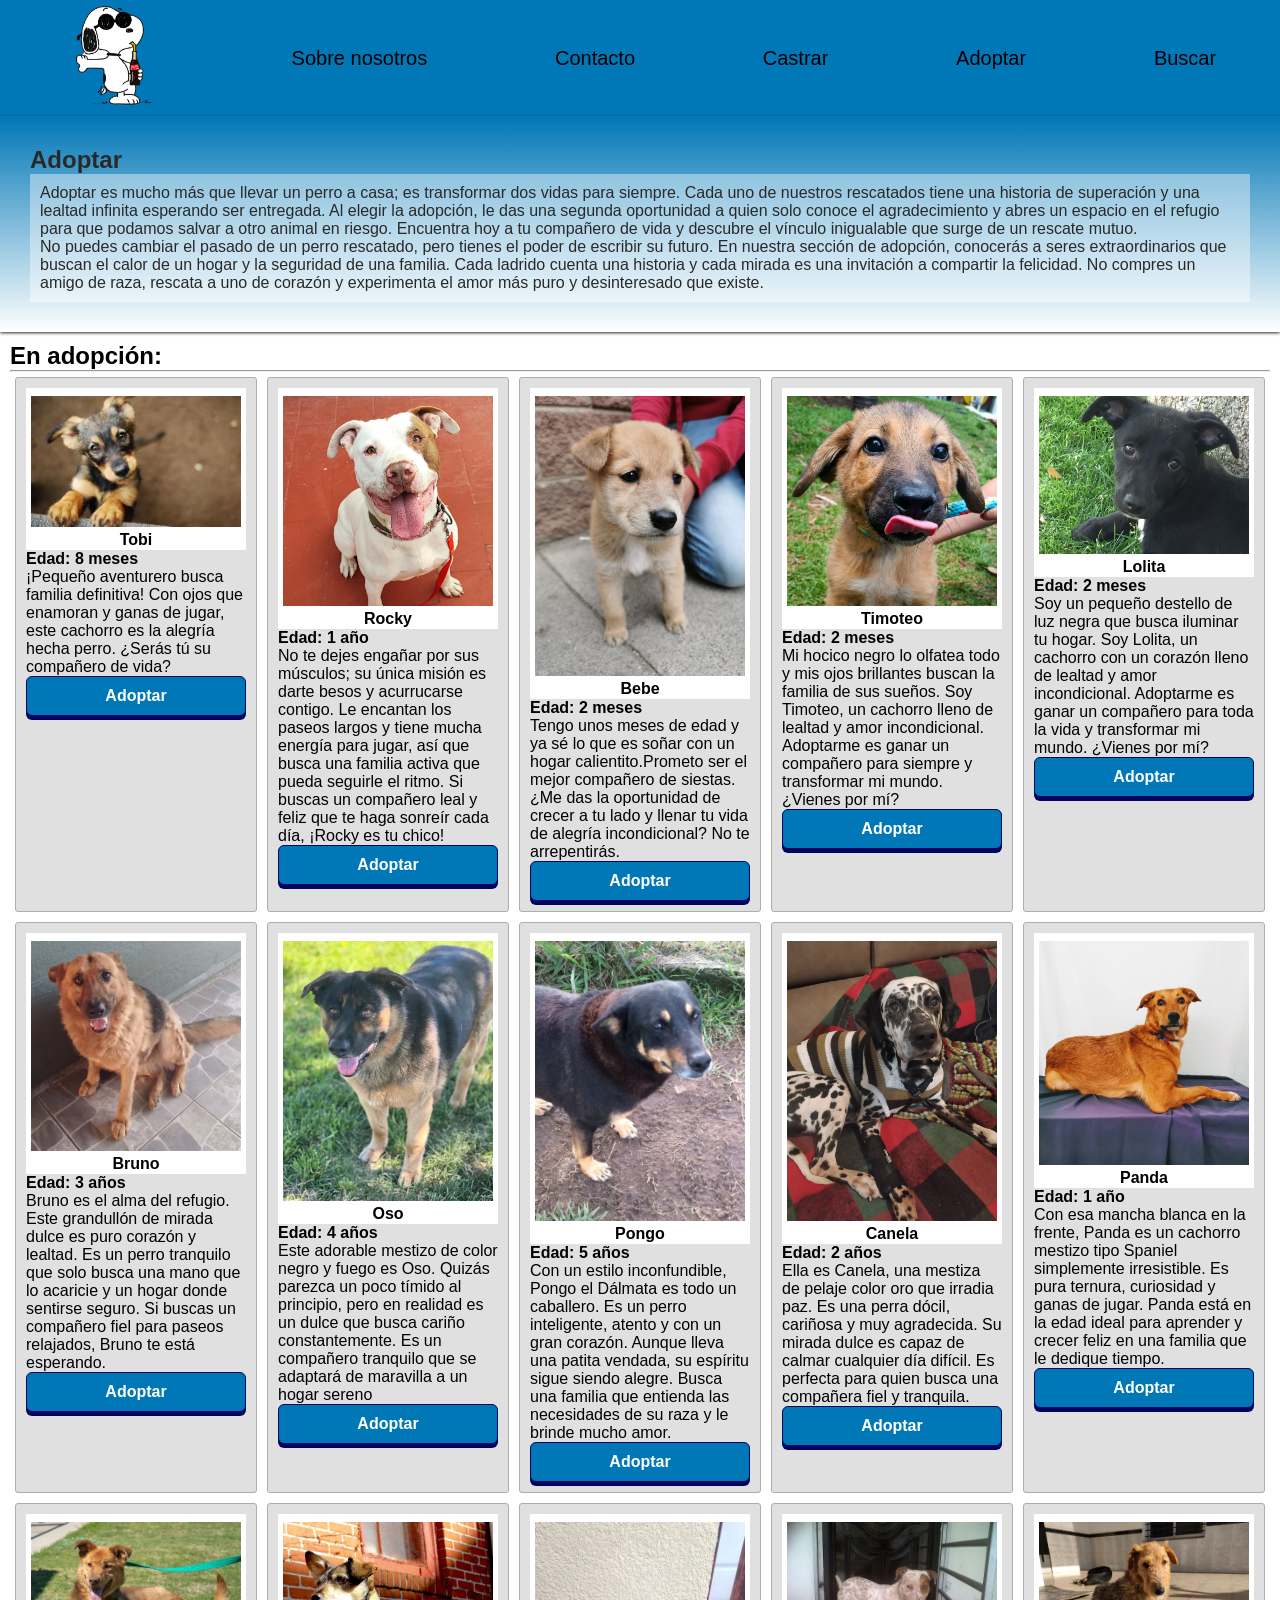
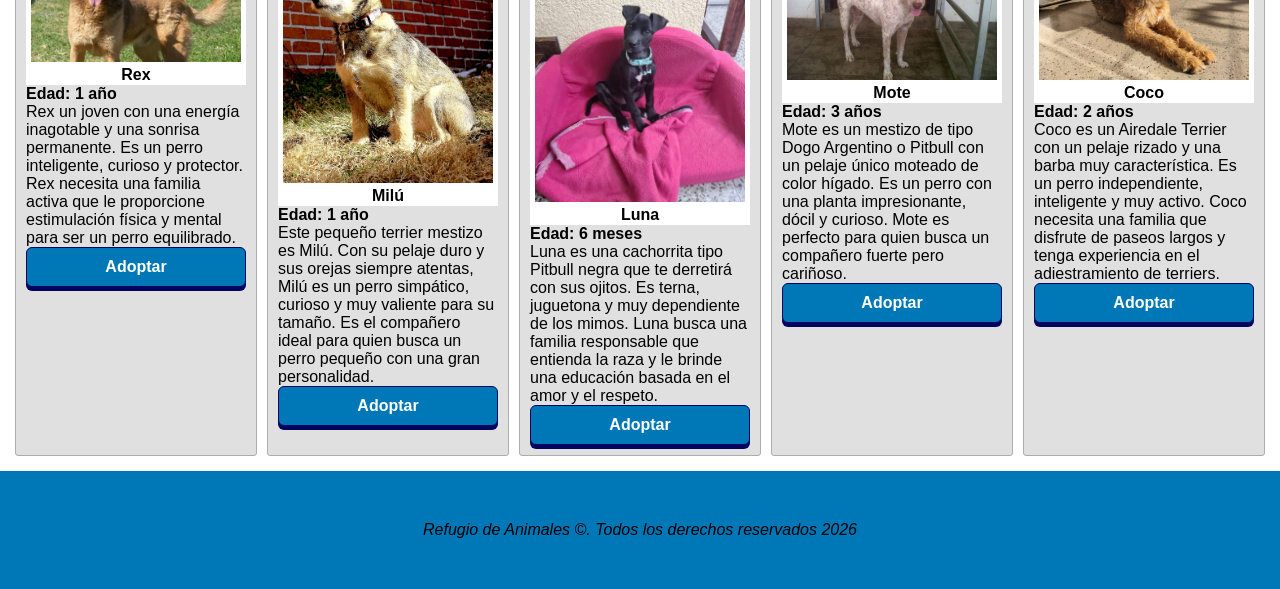
<file: adopcion.html>
<!doctype html>
<html lang="es">
  <head>
    <meta charset="UTF-8" />
    <meta name="viewport" content="width=device-width, initial-scale=1.0" />
    <link rel="stylesheet" href="asset/css/styles.css" />
    <title>Document</title>
  </head>
  <body>
    <header>
      <nav class="navegacion">
        <ul>
          <li>
            <a href="index.html"
              ><img src="asset/img/snoopy-nav-inicio.png" alt="Inicio"
            /></a>
          </li>
          <li><a href="nosotros.html">Sobre nosotros</a></li>
          <li><a href="contacto.html">Contacto</a></li>
          <li><a href="castrar.html">Castrar</a></li>
          <li><a href="adopcion.html">Adoptar</a></li>
          <li><a href="buscar.html">Buscar</a></li>
        </ul>
      </nav>
    </header>
    <main>
      <section class="adoptar-head">
        <h1>Adoptar</h1>
        <article class="cont-parrafos">
          <p>
            Adoptar es mucho más que llevar un perro a casa; es transformar dos
            vidas para siempre. Cada uno de nuestros rescatados tiene una
            historia de superación y una lealtad infinita esperando ser
            entregada. Al elegir la adopción, le das una segunda oportunidad a
            quien solo conoce el agradecimiento y abres un espacio en el refugio
            para que podamos salvar a otro animal en riesgo. Encuentra hoy a tu
            compañero de vida y descubre el vínculo inigualable que surge de un
            rescate mutuo.
          </p>
          <p>
            No puedes cambiar el pasado de un perro rescatado, pero tienes el
            poder de escribir su futuro. En nuestra sección de adopción,
            conocerás a seres extraordinarios que buscan el calor de un hogar y
            la seguridad de una familia. Cada ladrido cuenta una historia y cada
            mirada es una invitación a compartir la felicidad. No compres un
            amigo de raza, rescata a uno de corazón y experimenta el amor más
            puro y desinteresado que existe.
          </p>
        </article>
      </section>
      <section class="adoptar">
        <h2>En adopción:</h2>
        <hr />
        <div class="cont-cartas-adopcion">
          <div class="carta-adopcion">
            <div class="imagen-carta-adopcion">
              <img src="asset/img/perros-adopcion/perro-1.webp" alt="" />
              <p><strong>Tobi</strong></p>
            </div>
            <p>
              <strong>Edad: 8 meses</strong><br />
              ¡Pequeño aventurero busca familia definitiva! Con ojos que
              enamoran y ganas de jugar, este cachorro es la alegría hecha
              perro. ¿Serás tú su compañero de vida?
            </p>
            <a href="contacto.html">Adoptar</a>
          </div>

          <div class="carta-adopcion">
            <div class="imagen-carta-adopcion">
              <img src="asset/img/perros-adopcion/perro-2.jpg" alt="" />
              <p><strong>Rocky</strong></p>
            </div>
            <p>
              <strong>Edad: 1 año</strong><br />
              No te dejes engañar por sus músculos; su única misión es darte
              besos y acurrucarse contigo. Le encantan los paseos largos y tiene
              mucha energía para jugar, así que busca una familia activa que
              pueda seguirle el ritmo. Si buscas un compañero leal y feliz que
              te haga sonreír cada día, ¡Rocky es tu chico!
            </p>
            <a href="contacto.html">Adoptar</a>
          </div>

          <div class="carta-adopcion">
            <div class="imagen-carta-adopcion">
              <img src="asset/img/perros-adopcion/perro-3.png" alt="" />
              <p><strong>Bebe</strong></p>
            </div>
            <p>
              <strong>Edad: 2 meses</strong><br />
              Tengo unos meses de edad y ya sé lo que es soñar con un hogar
              calientito.Prometo ser el mejor compañero de siestas. ¿Me das la
              oportunidad de crecer a tu lado y llenar tu vida de alegría
              incondicional? No te arrepentirás.
            </p>
            <a href="contacto.html">Adoptar</a>
          </div>

          <div class="carta-adopcion">
            <div class="imagen-carta-adopcion">
              <img src="asset/img/perros-adopcion/perro-4.jpeg" alt="" />
              <p><strong>Timoteo</strong></p>
            </div>
            <p>
              <strong>Edad: 2 meses</strong><br />
              Mi hocico negro lo olfatea todo y mis ojos brillantes buscan la
              familia de sus sueños. Soy Timoteo, un cachorro lleno de lealtad y
              amor incondicional. Adoptarme es ganar un compañero para siempre y
              transformar mi mundo. ¿Vienes por mí?
            </p>
            <a href="contacto.html">Adoptar</a>
          </div>

          <div class="carta-adopcion">
            <div class="imagen-carta-adopcion">
              <img src="asset/img/perros-adopcion/perro-5.webp" alt="" />
              <p><strong>Lolita</strong></p>
            </div>
            <p>
              <strong>Edad: 2 meses</strong><br />
              Soy un pequeño destello de luz negra que busca iluminar tu hogar.
              Soy Lolita, un cachorro con un corazón lleno de lealtad y amor
              incondicional. Adoptarme es ganar un compañero para toda la vida y
              transformar mi mundo. ¿Vienes por mí?
            </p>
            <a href="contacto.html">Adoptar</a>
          </div>

          <div class="carta-adopcion">
            <div class="imagen-carta-adopcion">
              <img src="asset/img/perros-adopcion/perro-6.webp" alt="" />
              <p><strong>Bruno</strong></p>
            </div>
            <p>
              <strong>Edad: 3 años</strong><br />
              Bruno es el alma del refugio. Este grandullón de mirada dulce es
              puro corazón y lealtad. Es un perro tranquilo que solo busca una
              mano que lo acaricie y un hogar donde sentirse seguro. Si buscas
              un compañero fiel para paseos relajados, Bruno te está esperando.
            </p>
            <a href="contacto.html">Adoptar</a>
          </div>

          <div class="carta-adopcion">
            <div class="imagen-carta-adopcion">
              <img src="asset/img/perros-adopcion/perro-7.jpg" alt="" />
              <p><strong>Oso</strong></p>
            </div>
            <p>
              <strong>Edad: 4 años</strong><br />
              Este adorable mestizo de color negro y fuego es Oso. Quizás
              parezca un poco tímido al principio, pero en realidad es un dulce
              que busca cariño constantemente. Es un compañero tranquilo que se
              adaptará de maravilla a un hogar sereno
            </p>
            <a href="contacto.html">Adoptar</a>
          </div>

          <div class="carta-adopcion">
            <div class="imagen-carta-adopcion">
              <img src="asset/img/perros-adopcion/perro-8.jpg" alt="" />
              <p><strong>Pongo</strong></p>
            </div>
            <p>
              <strong>Edad: 5 años</strong><br />
              Con un estilo inconfundible, Pongo el Dálmata es todo un
              caballero. Es un perro inteligente, atento y con un gran corazón.
              Aunque lleva una patita vendada, su espíritu sigue siendo alegre.
              Busca una familia que entienda las necesidades de su raza y le
              brinde mucho amor.
            </p>
            <a href="contacto.html">Adoptar</a>
          </div>

          <div class="carta-adopcion">
            <div class="imagen-carta-adopcion">
              <img src="asset/img/perros-adopcion/perro-9.jpeg" alt="" />
              <p><strong>Canela</strong></p>
            </div>
            <p>
              <strong>Edad: 2 años</strong><br />
              Ella es Canela, una mestiza de pelaje color oro que irradia paz.
              Es una perra dócil, cariñosa y muy agradecida. Su mirada dulce es
              capaz de calmar cualquier día difícil. Es perfecta para quien
              busca una compañera fiel y tranquila.
            </p>
            <a href="contacto.html">Adoptar</a>
          </div>

          <div class="carta-adopcion">
            <div class="imagen-carta-adopcion">
              <img src="asset/img/perros-adopcion/perro-10.jpg" alt="" />
              <p><strong>Panda</strong></p>
            </div>
            <p>
              <strong>Edad: 1 año</strong><br />
              Con esa mancha blanca en la frente, Panda es un cachorro mestizo
              tipo Spaniel simplemente irresistible. Es pura ternura, curiosidad
              y ganas de jugar. Panda está en la edad ideal para aprender y
              crecer feliz en una familia que le dedique tiempo.
            </p>
            <a href="contacto.html">Adoptar</a>
          </div>

          <div class="carta-adopcion">
            <div class="imagen-carta-adopcion">
              <img src="asset/img/perros-adopcion/perro-11.webp" alt="" />
              <p><strong>Rex</strong></p>
            </div>
            <p>
              <strong>Edad: 1 año</strong><br />
              Rex un joven con una energía inagotable y una sonrisa permanente.
              Es un perro inteligente, curioso y protector. Rex necesita una
              familia activa que le proporcione estimulación física y mental
              para ser un perro equilibrado.
            </p>
            <a href="contacto.html">Adoptar</a>
          </div>

          <div class="carta-adopcion">
            <div class="imagen-carta-adopcion">
              <img src="asset/img/perros-adopcion/perro-12.jpg" alt="" />
              <p><strong>Milú</strong></p>
            </div>
            <p>
              <strong>Edad: 1 año</strong><br />
              Este pequeño terrier mestizo es Milú. Con su pelaje duro y sus
              orejas siempre atentas, Milú es un perro simpático, curioso y muy
              valiente para su tamaño. Es el compañero ideal para quien busca un
              perro pequeño con una gran personalidad.
            </p>
            <a href="contacto.html">Adoptar</a>
          </div>

          <div class="carta-adopcion">
            <div class="imagen-carta-adopcion">
              <img src="asset/img/perros-adopcion/perro-13.jpg" alt="" />
              <p><strong>Luna</strong></p>
            </div>
            <p>
              <strong>Edad: 6 meses</strong><br />
              Luna es una cachorrita tipo Pitbull negra que te derretirá con sus
              ojitos. Es terna, juguetona y muy dependiente de los mimos. Luna
              busca una familia responsable que entienda la raza y le brinde una
              educación basada en el amor y el respeto.
            </p>
            <a href="contacto.html">Adoptar</a>
          </div>

          <div class="carta-adopcion">
            <div class="imagen-carta-adopcion">
              <img src="asset/img/perros-adopcion/perro-14.jpg" alt="" />
              <p><strong>Mote</strong></p>
            </div>
            <p>
              <strong>Edad: 3 años</strong><br />
              Mote es un mestizo de tipo Dogo Argentino o Pitbull con un pelaje
              único moteado de color hígado. Es un perro con una planta
              impresionante, dócil y curioso. Mote es perfecto para quien busca
              un compañero fuerte pero cariñoso.
            </p>
            <a href="contacto.html">Adoptar</a>
          </div>

          <div class="carta-adopcion">
            <div class="imagen-carta-adopcion">
              <img src="asset/img/perros-adopcion/perro-15.jpeg" alt="" />
              <p><strong>Coco</strong></p>
            </div>
            <p>
              <strong>Edad: 2 años</strong><br />
              Coco es un Airedale Terrier con un pelaje rizado y una barba muy
              característica. Es un perro independiente, inteligente y muy
              activo. Coco necesita una familia que disfrute de paseos largos y
              tenga experiencia en el adiestramiento de terriers.
            </p>
            <a href="contacto.html">Adoptar</a>
          </div>
        </div>
      </section>
    </main>
    <footer>
      <em> Refugio de Animales &copy;. Todos los derechos reservados 2026</em>
    </footer>
  </body>
</html>
</file>
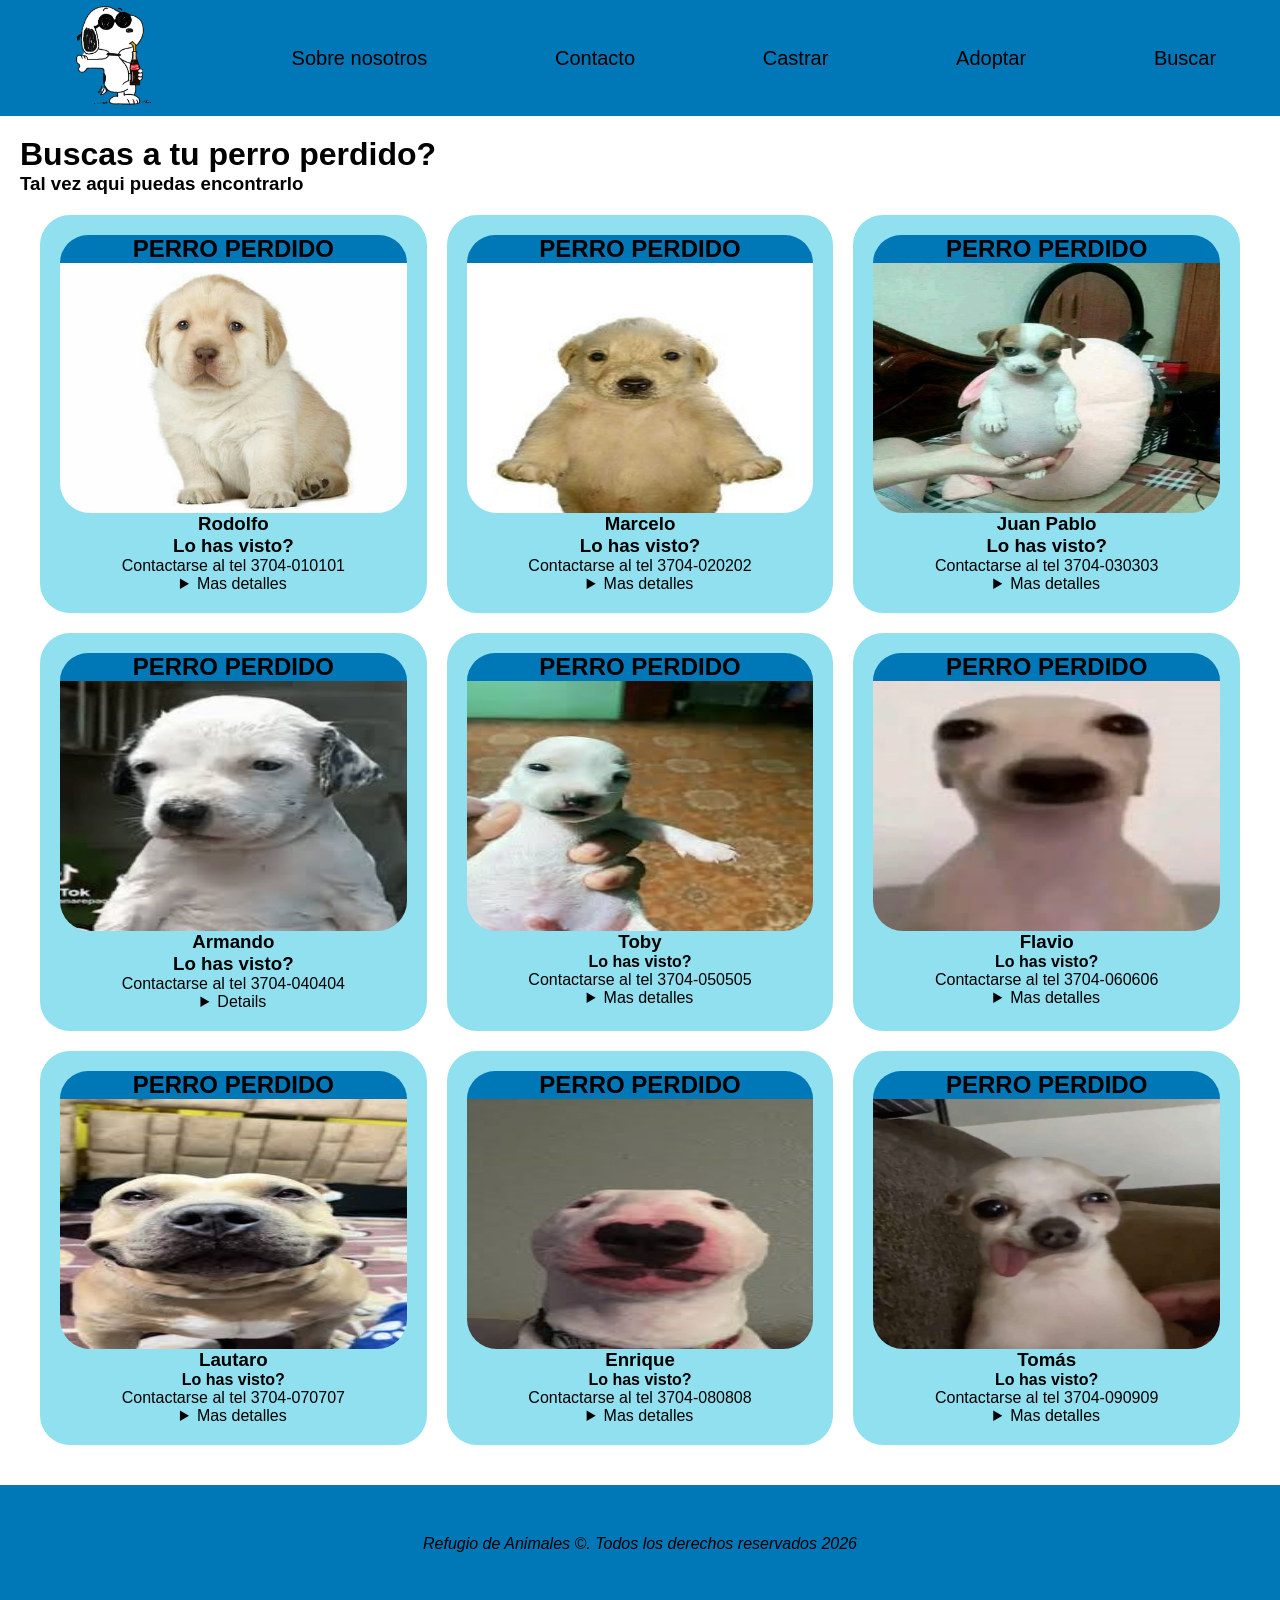
<file: buscar.html>
<!DOCTYPE html>
<html lang="en">
<head>
    <meta charset="UTF-8">
    <meta name="viewport" content="width=device-width, initial-scale=1.0">
    <title>Busqueda</title>
    <link rel="stylesheet" href="asset/css/styles.css">
</head>
<body>
    <div class="contenedor">
    <header>
      <nav class="navegacion">
        <ul>
          <li>
            <a href="index.html"
              ><img src="asset/img/snoopy-nav-inicio.png" alt="Inicio"
            /></a>
          </li>
          <li><a href="nosotros.html">Sobre nosotros</a></li>
          <li><a href="contacto.html">Contacto</a></li>
          <li><a href="castrar.html">Castrar</a></li>
          <li><a href="adopcion.html">Adoptar</a></li>
          <li><a href="buscar.html">Buscar</a></li>
        </ul>
      </nav>
    </header>
    <main class="buscar">
        <h1>Buscas a tu perro perdido?</h1>
        <h3>Tal vez aqui puedas encontrarlo</h3>
        <div class="busqueda">
            <div><h2>PERRO PERDIDO</h2>
                <img src="asset/img/perrito1.jpg" alt="perrito1">
                <h3>Rodolfo</h3>
                <h3>Lo has visto?</h3>
                <p>Contactarse al tel 3704-010101</p>
                <details>Esta perdido de hace mucho
                    <summary>
                        Mas detalles
                    </summary>
                </details>
            </div>
            <div><h2>PERRO PERDIDO</h2>
                <img src="asset/img/perrito2.jpg" alt="perrito2">
                <h3>Marcelo</h3>
                <h3>Lo has visto?</h3>
                <p>Contactarse al tel 3704-020202</p>
                <details>Esta perdido de hace mucho
                    <summary>
                        Mas detalles
                    </summary>
                </details>
            </div>
            <div><h2>PERRO PERDIDO</h2>
                <img src="asset/img/perrito3.png" alt="perrito3">
                <h3>Juan Pablo</h3>
                <h3>Lo has visto?</h3>
                <p>Contactarse al tel 3704-030303</p>
                <details>Esta perdido de hace mucho
                    <summary>
                        Mas detalles
                    </summary>
                </details>
            </div>
            <div><h2>PERRO PERDIDO</h2>
                <img src="asset/img/perrito4.png" alt="perrito4">
                <h3>Armando</h3>
                <h3>Lo has visto?</h3>
                <p>Contactarse al tel 3704-040404</p>
                <details>Esta perdido de hace mucho
                        Mas detalles
                    </summary>
                </details>
            </div>
            <div><h2>PERRO PERDIDO</h2>
                <img src="asset/img/perrito5.png" alt="perrito5">
                <h3>Toby</h3>
                <h4>Lo has visto?</h4>
                <p>Contactarse al tel 3704-050505</p>
                <details>Esta perdido de hace mucho
                    <summary>
                        Mas detalles
                    </summary>
                </details>
            </div>
            <div><h2>PERRO PERDIDO</h2>
                <img src="asset/img/perrito6.png" alt="perrito6">
                <h3>Flavio</h3>
                <h4>Lo has visto?</h4>
                <p>Contactarse al tel 3704-060606</p>
                <details>Esta perdido de hace mucho
                    <summary>
                        Mas detalles
                    </summary>
                </details>
            </div>
            <div><h2>PERRO PERDIDO</h2>
                <img src="asset/img/perrito7.png" alt="perrito7">
                <h3>Lautaro</h3>
                <h4>Lo has visto?</h4>
                <p>Contactarse al tel 3704-070707</p>
                <details>Esta perdido de hace mucho
                    <summary>
                        Mas detalles
                    </summary>
                </details>
            </div>
            <div><h2>PERRO PERDIDO</h2>
                <img src="asset/img/perrito8.png" alt="perrito8">
                <h3>Enrique</h3>
                <h4>Lo has visto?</h4>
                <p>Contactarse al tel 3704-080808</p>
                <details>Esta perdido de hace mucho
                    <summary>
                        Mas detalles
                    </summary>
                </details>
            </div>
            <div><h2>PERRO PERDIDO</h2>
                <img src="asset/img/perrito9.png" alt="perrito9">
                <h3>Tomás</h3>
                <h4>Lo has visto?</h4>
                <p>Contactarse al tel 3704-090909</p>
                <details>Esta perdido de hace mucho
                    <summary>
                        Mas detalles
                    </summary>
                </details>
            </div>
        </div>
    </main>
    <footer>
      <em> Refugio de Animales &copy;. Todos los derechos reservados 2026</em>
    </footer>
</body>
</html>
</file>
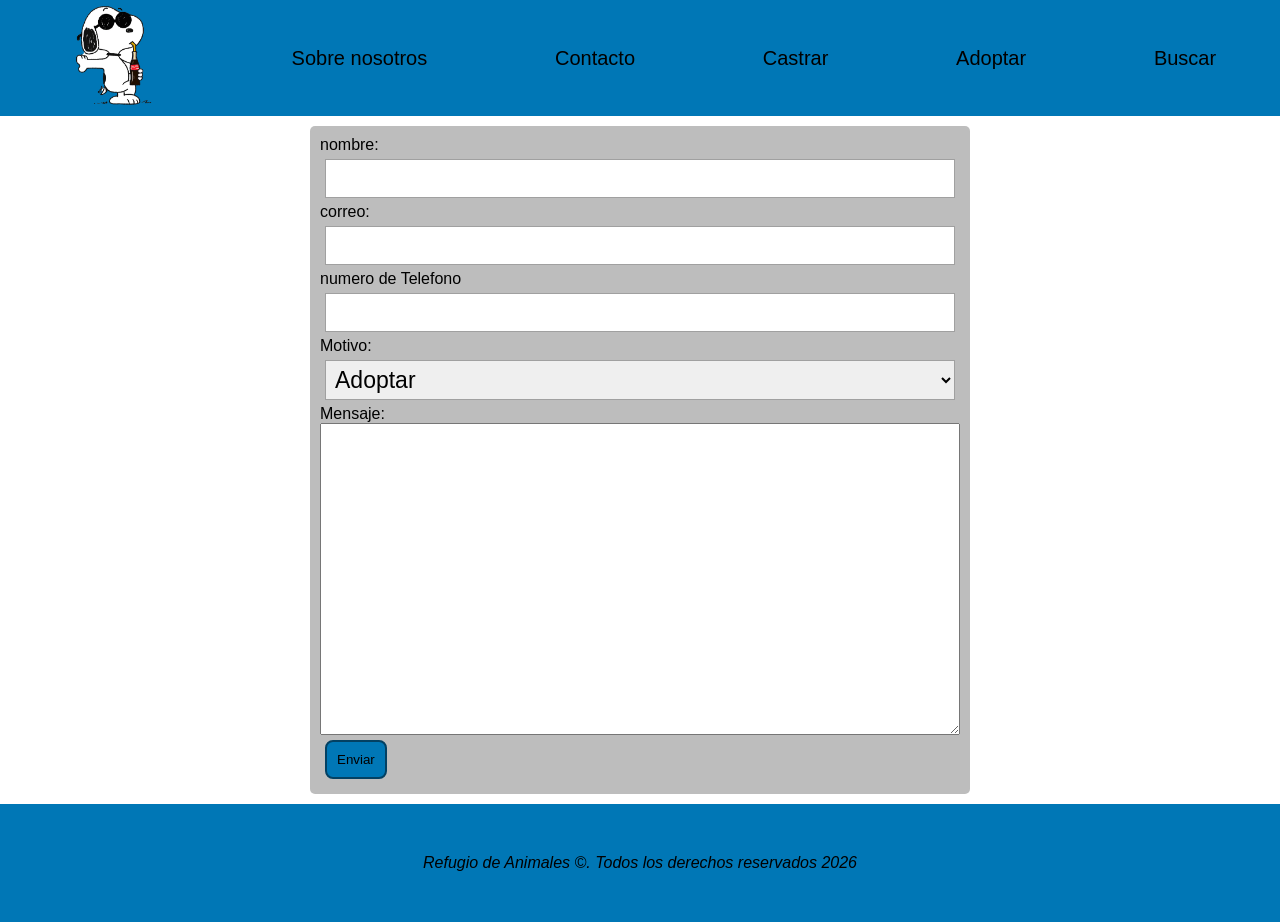
<file: contacto.html>
<!doctype html>
<html lang="es">
  <head>
    <meta charset="UTF-8" />
    <meta name="viewport" content="width=device-width, initial-scale=1.0" />
    <link rel="stylesheet" href="asset/css/styles.css" />
    <title>Document</title>
  </head>
  <body>
    <header>
      <nav class="navegacion">
        <ul>
          <li>
            <a href="index.html"
              ><img src="asset/img/snoopy-nav-inicio.png" alt="Inicio"
            /></a>
          </li>
          <li><a href="nosotros.html">Sobre nosotros</a></li>
          <li><a href="contacto.html">Contacto</a></li>
          <li><a href="castrar.html">Castrar</a></li>
          <li><a href="adopcion.html">Adoptar</a></li>
          <li><a href="buscar.html">Buscar</a></li>
        </ul>
      </nav>
    </header>
    <main>
      <div class="cont-form">
        <form action="#" method="post">
          <label for="">
            nombre:
            <input type="text" name="" id="" />
          </label>
          <label for="">
            correo:
            <input type="text" name="" id="" />
          </label>
          <label for="">
            numero de Telefono
            <input type="text" name="" id="" />
          </label>
          <label for="">
            Motivo:
            <select name="" id="">
              <option value="1">Adoptar</option>
              <option value="1">Castrar</option>
              <option value="1">Perro Perdido</option>
            </select>
          </label>
          <label for="">
            Mensaje:
            <textarea name="" id=""></textarea>
          </label>
          <input type="submit" value="Enviar" />
        </form>
      </div>
    </main>
    <footer>
      <em> Refugio de Animales &copy;. Todos los derechos reservados 2026</em>
    </footer>
  </body>
</html>
</file>
<file: asset/css/styles.css>
/* body{
    background-color:  #00B4D8;
} */

.cuerpo{
    display: grid;
    padding: 80px;
    
}

#section1{
    display: flex;
    grid-template-columns: repeat(2, minmax(120px , 1fr));
    background-color: #90E0EF;
    text-align: center;
    border-radius: 40px;
    margin: 20px;
    
}

#section2{
    display: flex;
    grid-template-columns: repeat(2, minmax(120px , 1fr));
    background-color:  #90E0EF;
    text-align: center;
    border-radius: 40px;
    margin: 20px;
    
}

#section3{
    display: flex;
    grid-template-columns: repeat(2, minmax(120px , 1fr));
    background-color:  #90E0EF;
    text-align: center;
    border-radius: 40px;
    margin: 20px;
    
}

#img1 img{
    border-radius: 100%;
}
#img2 img{
    border-radius: 100%;
}

.calendario-contenedor {
    background-color:  #90E0EF;
    padding: 40px;
    display: grid;
    grid-template-columns: repeat(2, minmax(120px , 1fr));
    background-color:  #90E0EF;
    padding: 20px;
    text-align: center;
    border-radius: 40px;
     margin: 20px;
}

.calendario img {
    border: 10px;
    border-radius: 100%;
}

.info{
    background-color:  #90E0EF;
    display: flex;
    flex-direction: column;
    border-radius: 40px;
    padding: 20px;
    display: grid;
    grid-template-columns: repeat(2, minmax(120px , 1fr));
    background-color:  #90E0EF;
    text-align: center;
    border-radius: 40px;
    margin: 20px;
    
}

.bloque {
    display: flex;
    align-items: center;
    border-radius: 40px;
    grid-template-columns: repeat(2, minmax(120px , 1fr));
} 

.bloque img {
    border-radius: 100%;
    border: 10px;
}

.info-2{
    background-color: #0077B6;
    display: flex;
    flex-direction: column;
    border-radius: 40px;
    padding: 20px;
    display: grid;
    grid-template-columns: repeat(2, minmax(120px , 1fr));
    background-color:  #90E0EF;
    text-align: center;
    border-radius: 40px;
    margin: 20px;
}


.reverse {
    flex-direction: row-reverse;
    border-radius: 40px;
}

.texto {
    grid-template-columns: repeat(2, minmax(120px , 1fr));
}




*{
    margin: 0;
}
/* Paleta de colores Ocean Breeze
    #03045E
    #0077B6
    #00B4D8
    #90E0EF
    #CAF0F8
*/
/* Estilos para la navegacion
Se utilizo la propiedad grid para ajustar el posicionamiento*/

.navegacion ul{
    padding: 0;
     height: auto;
     background-color: #0077B6;
     display: grid;
     grid-template-columns: repeat(6, maxmin(120px, 1fr));
     justify-items: center;
     grid-auto-flow: column;
     align-items: center;
     font-family: 'Franklin Gothic Medium', 'Arial Narrow', Arial, sans-serif;
    }

     .navegacion ul li{
        list-style-type: none;
    }

    .navegacion ul li a{
        margin-top: 20px;
        text-decoration: none;
        font-size: 20px;
        color: black;
        transition: all 0.5s;
    }
   
    .navegacion ul li a:hover{
        color: #90E0EF;
        font-size: 23px;
    }

    .navegacion ul li img{
        width: 100px;
}

.bienvenida{
    position: relative;
    width: 100%;
    display: flex;
    }

    .bienvenida-img{
        position: absolute;
        width: 100%;
        background-image: url("../img/header.png");
        background-size: cover;
        background-position: center;
    }

    .bienvenida-titulo{
        position: relative;
        z-index: 3;
        font-size: 36px;
        color: #03045E;
        padding: 60px;
}

.nosotros{
        font-family: Arial, Helvetica, sans-serif;
}

.div-nosotros{
    display: grid;
    grid-template-columns: repeat(2, minmax(120px, 1fr));
    padding: 60px;
    font-size: 16px;
    gap: 20px;
    }

    #img1{
        width: 600px;
    }

    .nosotros p{
        margin-top: 0.2cm;
}

.div-actividades{
        padding: 20px;
        font-size: 16px;
        text-align: center;
    }

    .div-actividades h1{
        padding: 20px;
    }

    .actividades{
        padding: 20px;
        display: grid;
        grid-template-columns: repeat(4, minmax(120px, 1fr));
        background-color: #90E0EF;
        border-radius: 30px;
    }

    .actividades img{
        height: 100px;
        border-radius: 30px;
    }

.buscar{
    padding: 20px;
    font-family: Georgia, 'Times New Roman', Times, serif;
}

.busqueda{
    display: grid;
    grid-template-columns: repeat(3, minmax(120px, 1fr));
    gap: 20px;
    padding: 20px;
    text-align: center;

    }
    .busqueda div{
        padding: 20px;
    }

    .busqueda div{
        background-color: #90E0EF;
        display: flex;
        flex-direction: column;
        border-radius: 30px;
    }
    .busqueda h2{
        background-color: #0077B6;
        border-radius: 30px 30px 0 0;
    }
    .busqueda img{
        height: 250px;
        border-radius: 0 0 30px 30px;
}
*{
    font-family: 'Franklin Gothic Medium', 'Arial Narrow', Arial, sans-serif;
}

body{
    margin: 0px;
    padding: 0px;
}
.adoptar{
    padding: 10px;
}
.adoptar-head{
    background-image:linear-gradient(#0077B6,#ffffff46), url("https://estaticos-cdn.prensaiberica.es/clip/66e86d63-f5d3-4752-b019-29e28f5079a5_16-9-discover-aspect-ratio_default_0.jpg");
    background-size: cover;
    background-position: center;
    width: 100%;
    box-sizing: border-box;
    padding: 30px;
    box-shadow: 0px 1px 3px;
    color:#292929;
}

.cont-parrafos{
    padding: 10px;
    background-color: #ffffff67;
}

.cont-cartas-adopcion{
    display: grid;
    grid-template-columns: repeat(5,minmax(120px,1fr));
}

.carta-adopcion{
    padding: 10px;
    margin: 5px;
    background-color: #e0e0e0;
    border-radius: 3px;
    border: 1px solid #adadad;
    
}
.carta-adopcion a{
    color: rgb(255, 255, 255);
    background-color: #0077B6;
    display: block;
    text-align: center;
    padding: 10px;
    border-radius: 6px;
    box-shadow: 0 4px #03045E;
    text-decoration: none;
    font-weight: bold;
    border: solid 1px #03045E;
}
.carta-adopcion a:hover{
    color: rgb(240, 240, 240);
    background-color: #008fdb;
}
.imagen-carta-adopcion{
    padding-top: 8px;
    padding-bottom: 1px;
    padding-left: 5px;
    padding-right: 5px;
    background-color: rgb(255, 255, 255);

}
.imagen-carta-adopcion p{
    text-align: center;
}
.imagen-carta-adopcion img{
    width: 100%;
    
}

footer{
    background-color: #0077B6;
    padding: 50px;
    text-align: center;
}

.cont-form{
    padding: 10px;
    background-color: #bdbdbd;
    width: 50%;
    margin: 10px auto;
    display: flex;
    flex-direction: column;
    border-radius: 5px;
}

label{
    display: flex;
    flex-direction: column;
}

input[type = "text"],
input[type = "tel"],
input[type = "email"],
select{
    font-size: 23px;
    padding: 5px;
    border: 1px solid #a0a0a0;
    margin: 5px;
}

textarea{
    font-family: 20px;
    padding: 5px;
    resize: vertical;
    height: 300px;
}

input[type = "submit"]{
    margin: 5px;
    padding: 10px;
    background-color: #0077B6;
    border: 2px solid #034163 ;
    border-radius: 8px;
}
</file>
